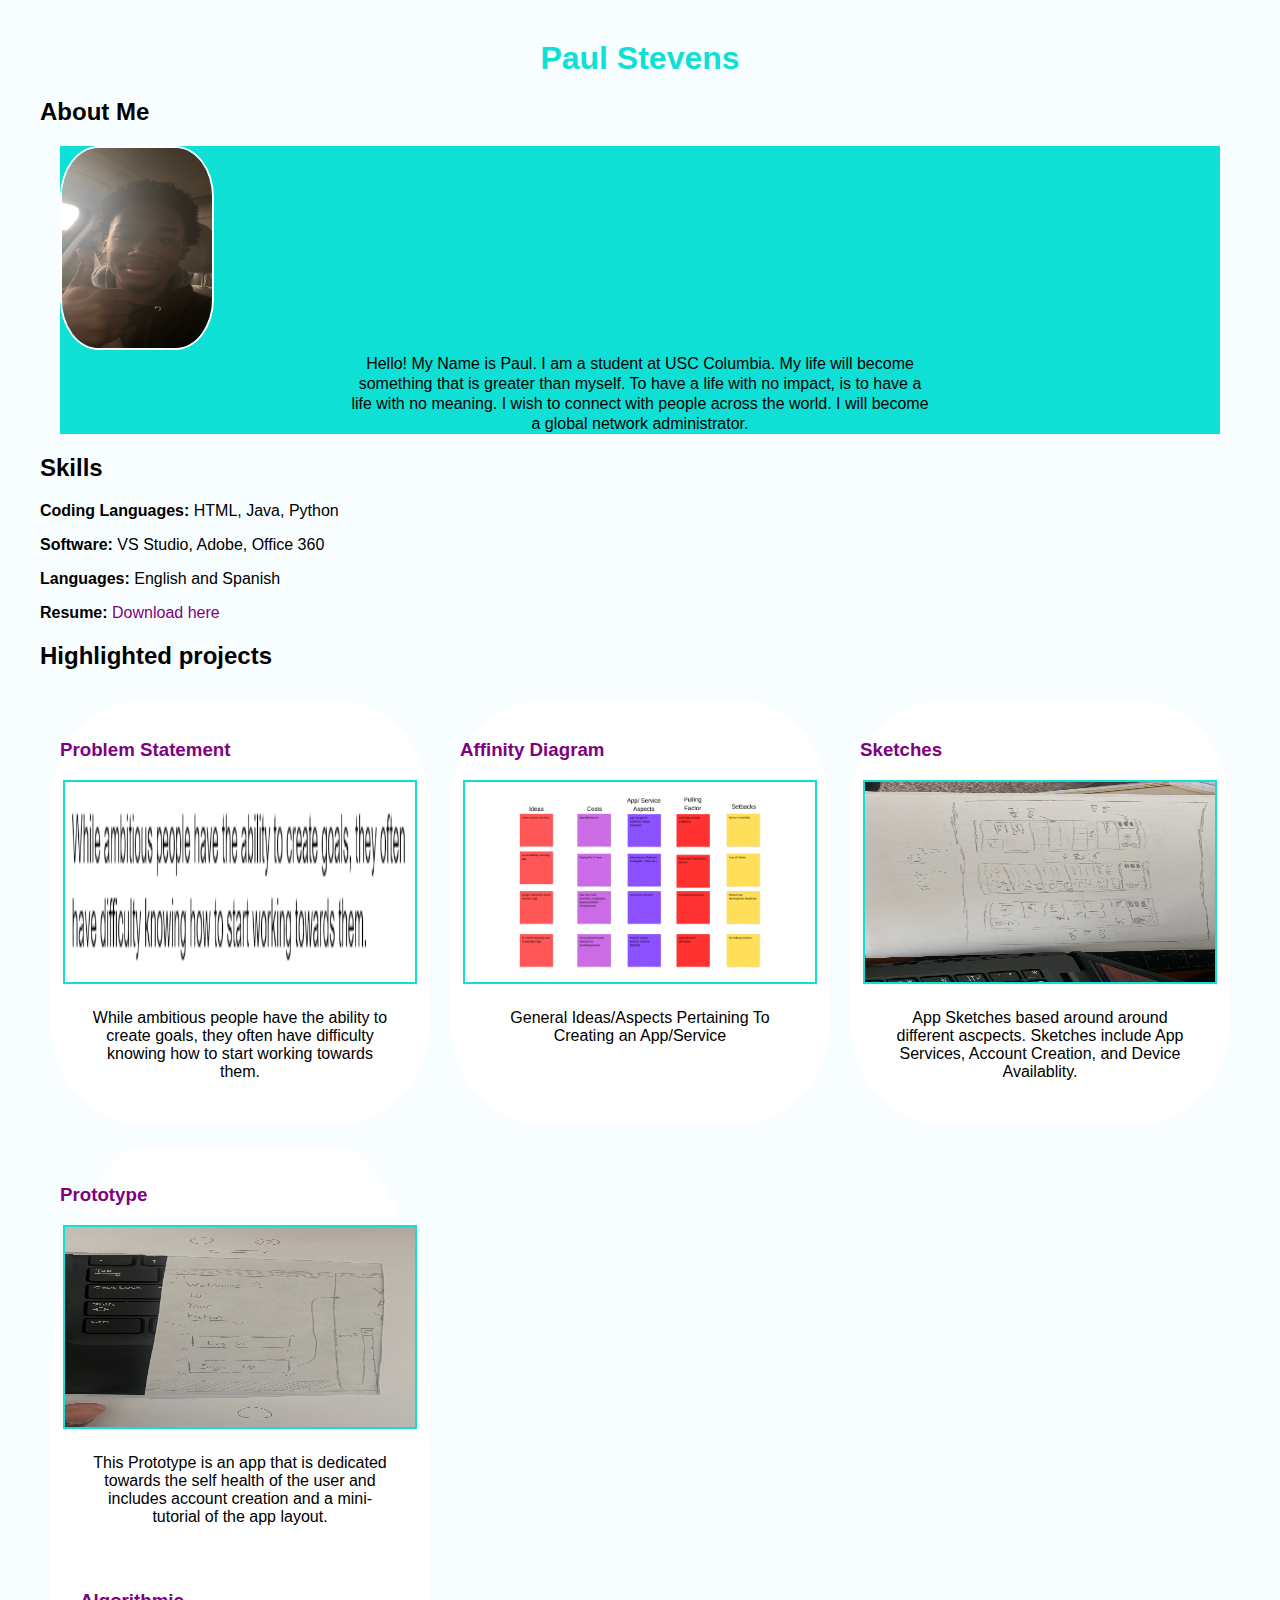
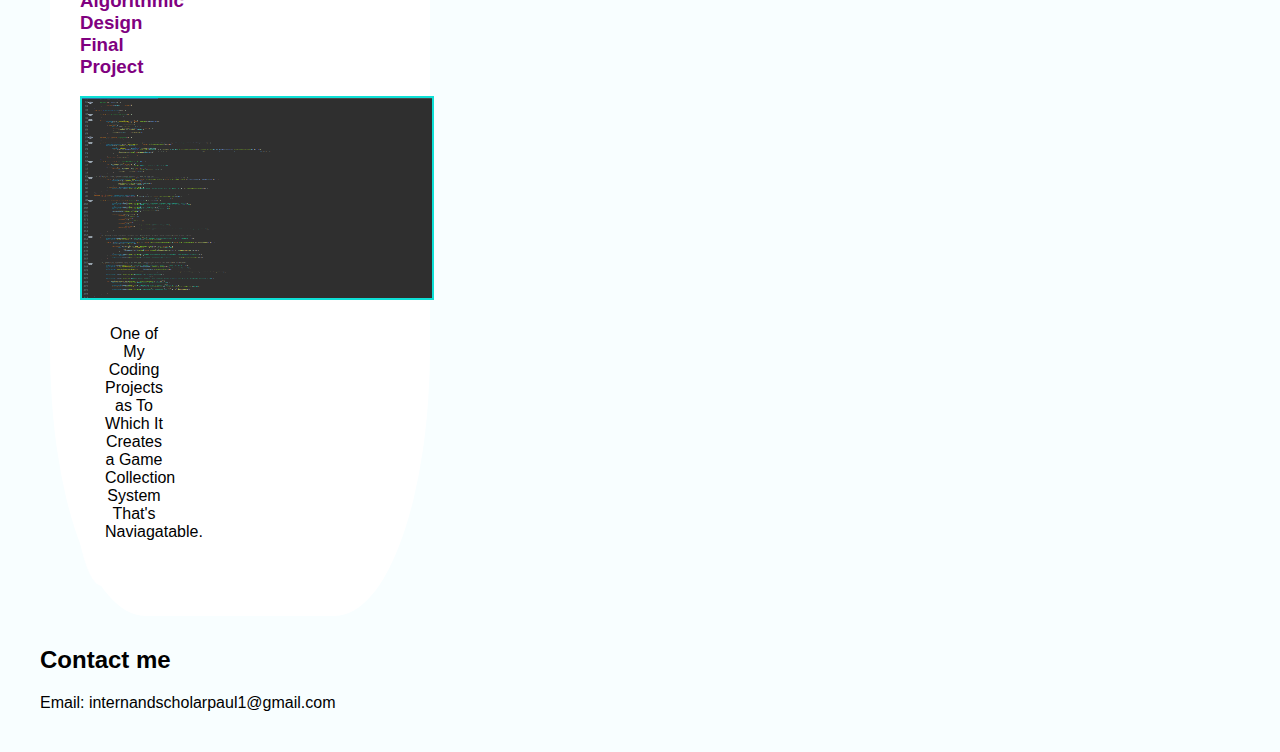
<file: index.html>
<!DOCTYPE html>
<html>
    <head>
        <title> CSCE 190: Paul Stevens</title>
        <link rel="stylesheet" href ="styles.css">
    </head>
    <body>
        <h1>Paul Stevens</h1>

        <!-- About Me -->
        <h2> About Me </h2>
        <div class="about">
            <img src="images/profile_image.jpg">
            <p> Hello! My Name is Paul. I am a student at USC Columbia. My life will become something that is greater than myself. To have a life with no impact, is to have a life with no meaning. 
                I wish to connect with people across the world. I will become a global network administrator. </p>
        </div>
        <!--Skills-->
        <h2>Skills</h2>
        <div class="skills"></div>
        <p><b>Coding Languages:</b> HTML, Java, Python </p>
        <p><b>Software:</b> VS Studio, Adobe, Office 360</p>
        <p><b>Languages:</b> English and Spanish</p>
        </section>
        <div class = "skills">
                <p><b>Resume:</b><a href="files/resume.pdf"> Download here</a></p>
            </div>
        </p>
    </div>
        <h2>Highlighted projects</h2><div class="projects"></div>
        <div class = "projects">
            <!-- Problem Statement Assignment -->
            <section class="project">
                <a href="files/Problem-Statement.pdf">
                     <h3>Problem Statement</h3></a>
                <a href="files/Problem-Statement.pdf"> 
                    <img src="images/problemstatement.png"></a>
                <p>While ambitious people have the ability to create goals, they often have difficulty knowing how to start working towards them.</p>
            </section>
            <!--Affinity Diagram Assignment -->
            <section class="project">
                <a href="files/Affinity.pdf">
                    <h3>Affinity Diagram</h3></a>
                <a href="files/Affinity.pdf">
                    <img src="images/Affinity.png"></a>
                <p>General Ideas/Aspects Pertaining To Creating an App/Service </p>
                </section>
                <!--Sketches Assignment-->
            <section class="project">
                <a href="files/Sketches.pdf">
                    <h3>Sketches</h3></a>
                <a href="files/Sketches.pdf">
                    <img src="images/IMG_7033.JPG"></a>
                <p>App Sketches based around around different ascpects. Sketches include App Services, Account Creation, and Device Availablity.</p>
                </section>
                <!--Paper Prototype Assignment-->
            <section class="project">
                <a href="files/Prototype.pdf"><h3> Prototype</h3></a>
                <a href="files/Prototype.pdf">
                    <img src="images/IMG_7081.JPG"></a>
                <p> This Prototype is an app that is dedicated towards the self health of the user and includes account creation and a mini-tutorial of the app layout. </p>

            <section class="project">
                <a href="https://github.com/Paul-Ste-M/Game-Collection-CodeCSCE146">
                    <h3>Algorithmic Design Final Project</h3>
                        </a>
                        <a href="https://github.com/Paul-Ste-M/Game-Collection-CodeCSCE146">
                        <img src="images/CodePRO.png">
                        </a>
                        <p>One of My Coding Projects as To Which It Creates a Game Collection System That's Naviagatable.</p>
                        </section>
        </div>

        <h2>Contact me</h2><div class="contact"></div>
        <p> Email: internandscholarpaul1@gmail.com</p>
    </body>
</html>
</file>
<file: styles.css>
body {
    background: #f8feff;
    font-family: 'Segoe UI', Tahoma, Geneva, Verdana, sans-serif;
    margin: 40px;
    }
    h1 {
    text-align: center;
    color: #0ee0d6;
    }
.about {
    background: #0ee0d6;
    font-family: 'Segoe UI', Tahoma, Geneva, Verdana, sans-serif;
    margin: 20px;
    }
.projects {
     display:flex; 
     flex-wrap:wrap; 
    }
.project {
width: 30%;
margin: 10px;
padding: 20px 10px;
background: rgb(255, 255, 255); /* pick a color */
border-radius: 25%;
}
.project img{
    width: 350px;
    height: 200px;
    margin: 10px;
    border: 2px solid #0ee0d6; /* choose a color */
    display: block;
    margin: auto;
    }

    a { /* change the appearance of ALL links */
        text-decoration: none;
        color: purple;
        }
        .project p { /* change the appearance of paragraph tags inside .project divs */
        text-align: center;
        margin: 25px;
        }

        about{
            display:flex;
            flex-wrap:wrap;
            margin-right: 100px;
            margin-left: 100px;
            justify-content: center;
            }
    
            .about img {
            width: 150px;
            height: 200px;
            border-radius: 25%;
            border: 2px solid rgb(255, 255, 255);
            }
            .about p {
                width:50%;
                text-align: center;
                margin: auto;
                line-height: 125%;
                }
</file>
